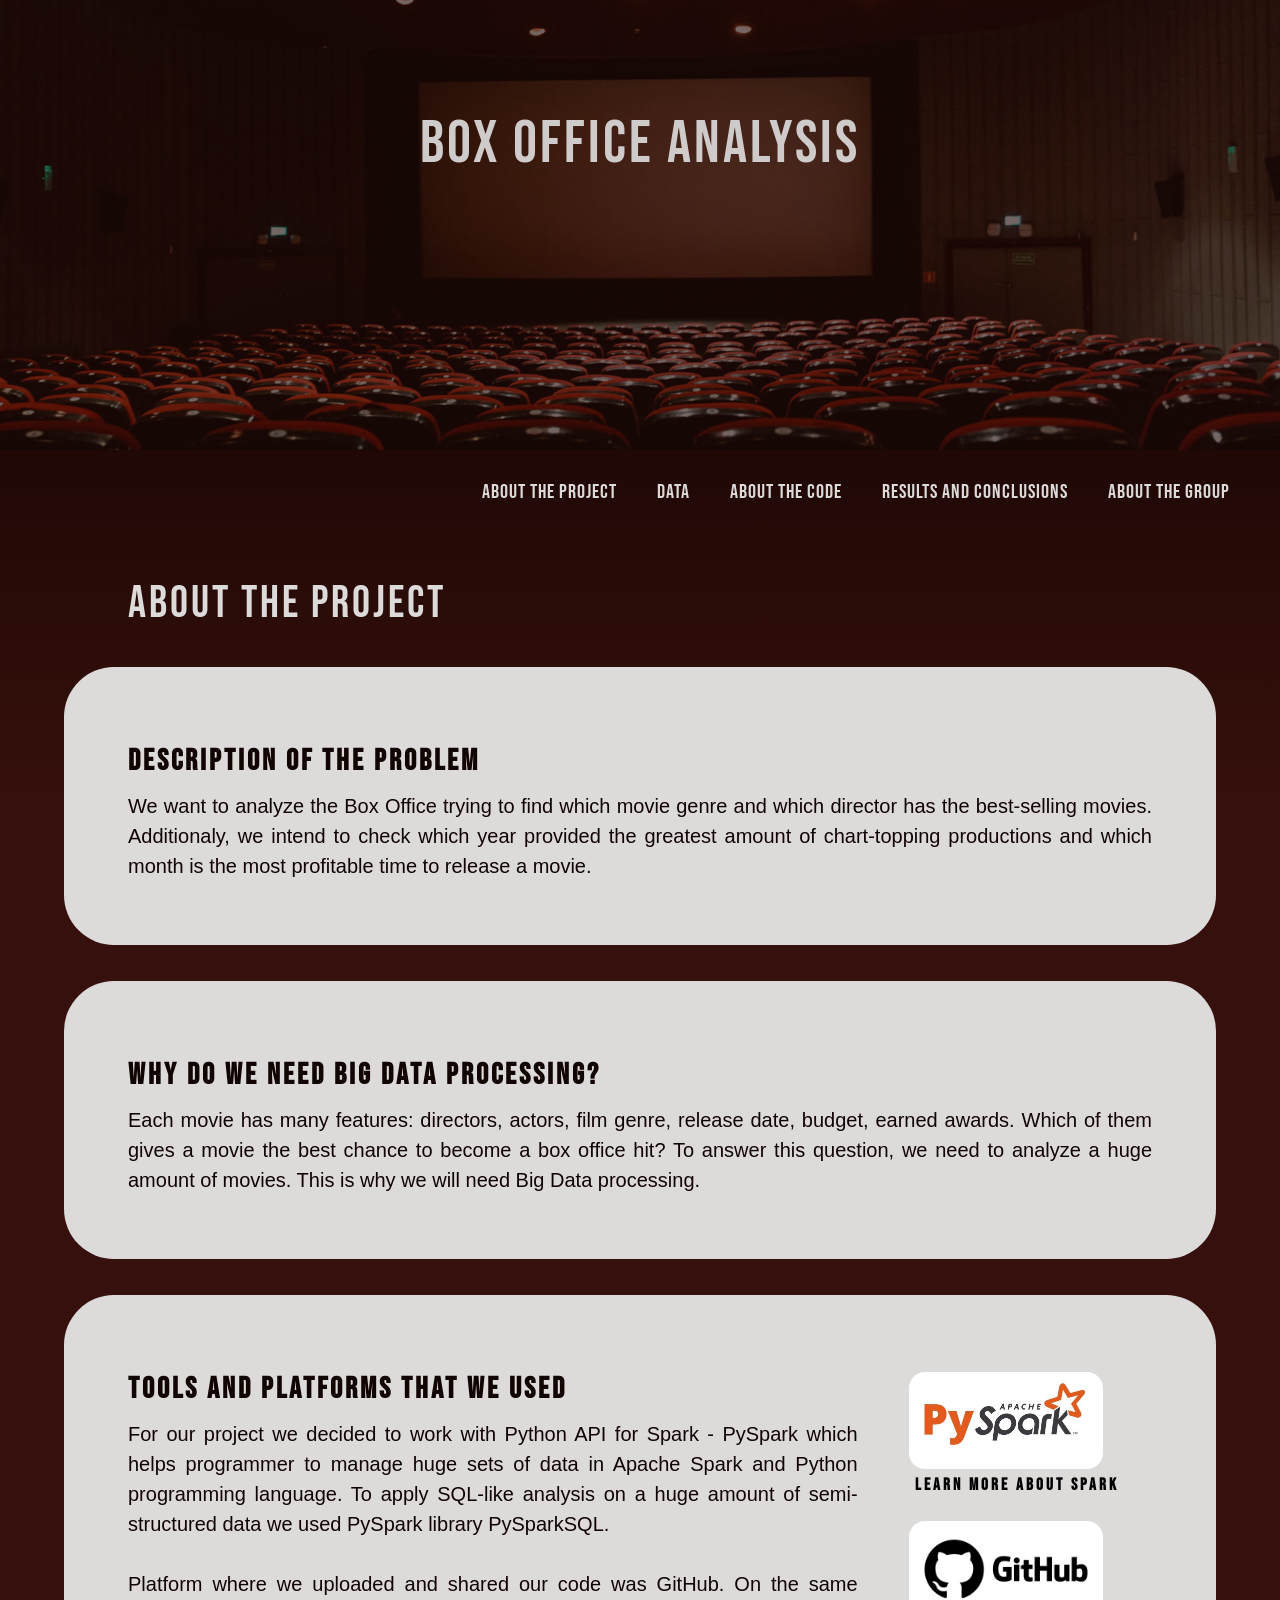
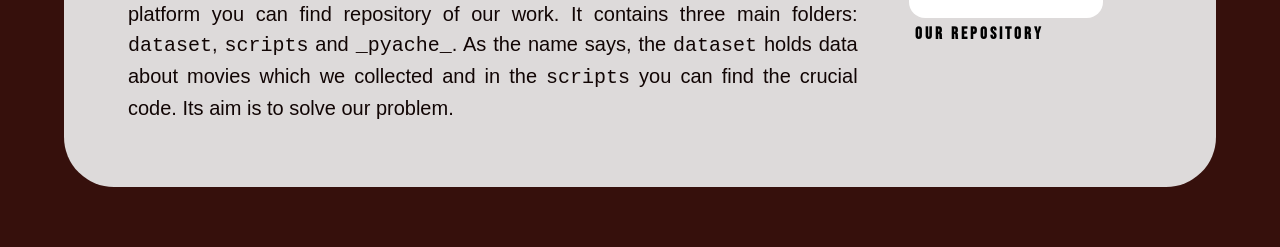
<file: index.html>
<html lang ="en">
<head>
    <!-- <meta chaset="UTF-8"> -->
    <!-- <meta http-equiv="X-UA-Compatible" content="IE=edge"> -->
    <meta name ="viewport" content="width=device-width, initial-scale=1.0">
    <title>Boxoffice Analysis</title>
    <link rel = "stylesheet" href = "style.css">
    <link rel="preconnect" href="https://fonts.googleapis.com">
    <link rel="preconnect" href="https://fonts.gstatic.com" crossorigin>
    <link href="https://fonts.googleapis.com/css2?family=Bebas+Neue&family=Rethink+Sans:wght@500&display=swap" rel="stylesheet">
</head>
<body>
    <section class="header">
        <div class="title">Box Office Analysis</div>          
    </section>
    <section class="container_data">
        <div class="menu">
            <nav>
                <div class="nav-links">
                    <ul>
                        <li><a href="index.html">ABOUT THE PROJECT</a></li>
                        <li><a href="data.html">DATA</a></li>
                        <li><a href="code.html">ABOUT THE CODE</a></li>
                        <li><a href="results.html">RESULTS AND CONCLUSIONS</a></li>
                        <li><a href="about_us.html">ABOUT THE GROUP</a></li>                    
                    </ul>
                </div>            
            </nav>
        </div>

        <div class="text-box">About the project</div>

        <div class="containerdos_data">

                <!-- <div class="box_office_photo">
                    <img src="boxoffice.png">
                </div> -->

                <div class="paragraphuno">
                    <h3>Description of the problem</h3>
                    <p>We want to analyze the Box Office trying to find which movie genre and which director has the best-selling movies. 
                    Additionaly, we intend to check which year provided the greatest amount of chart-topping productions and which month is the most 
                    profitable time to release a movie.
                </p>
                </div>

        </div>

        <div class="containerdos_data">
                <div class ="paragraphuno">
                    <h3>Why do we need Big Data processing?</h3>
                    <p>Each movie has many features: directors, actors, film genre, release date, budget, earned awards. 
                    Which of them gives a movie the best chance to become a box office hit?  To answer this question, we need to analyze a huge 
                    amount of movies. This is why we will need Big Data processing.</p>

                </div>
        </div>
        
        <div class="containerdos_data">
                <div class="paragraph">
                    <h3>Tools and platforms that we used</h3>
                    <p>For our project we decided to work with Python API for Spark - PySpark which helps programmer to manage huge sets of data 
                        in Apache Spark and Python programming language. To apply SQL-like analysis on a huge amount of semi-structured data we 
                        used PySpark library PySparkSQL.
                        <br>
                        <br>
                        Platform where we uploaded and shared our code was GitHub. On the same platform you can find repository of our work. 
                        It contains three main folders: <i>dataset</i>, <i>scripts</i> and <i>_pyache_</i>. As the name says, the <i>dataset</i> holds data 
                        about movies which we collected and in the <i>scripts</i> you can find the crucial code. Its aim is to solve our problem.</p>
                </div>
        

                <div class="photos_index">
                    <a href="https://spark.apache.org/docs/latest/api/python/index.html"><img class="pyspark_photo emphasize-image" src="pyspark.jpg"></a>
                    <h1>Learn more about Spark</h1>
                    <a href="https://github.com/girale06/box-office-analysis"><img class="githubindex_photo emphasize-image" src="githublong.jpg"></a>
                    <h1>Our repository</h1>
                </div>

        </div>
    </section>
</body>
</html>
</file>
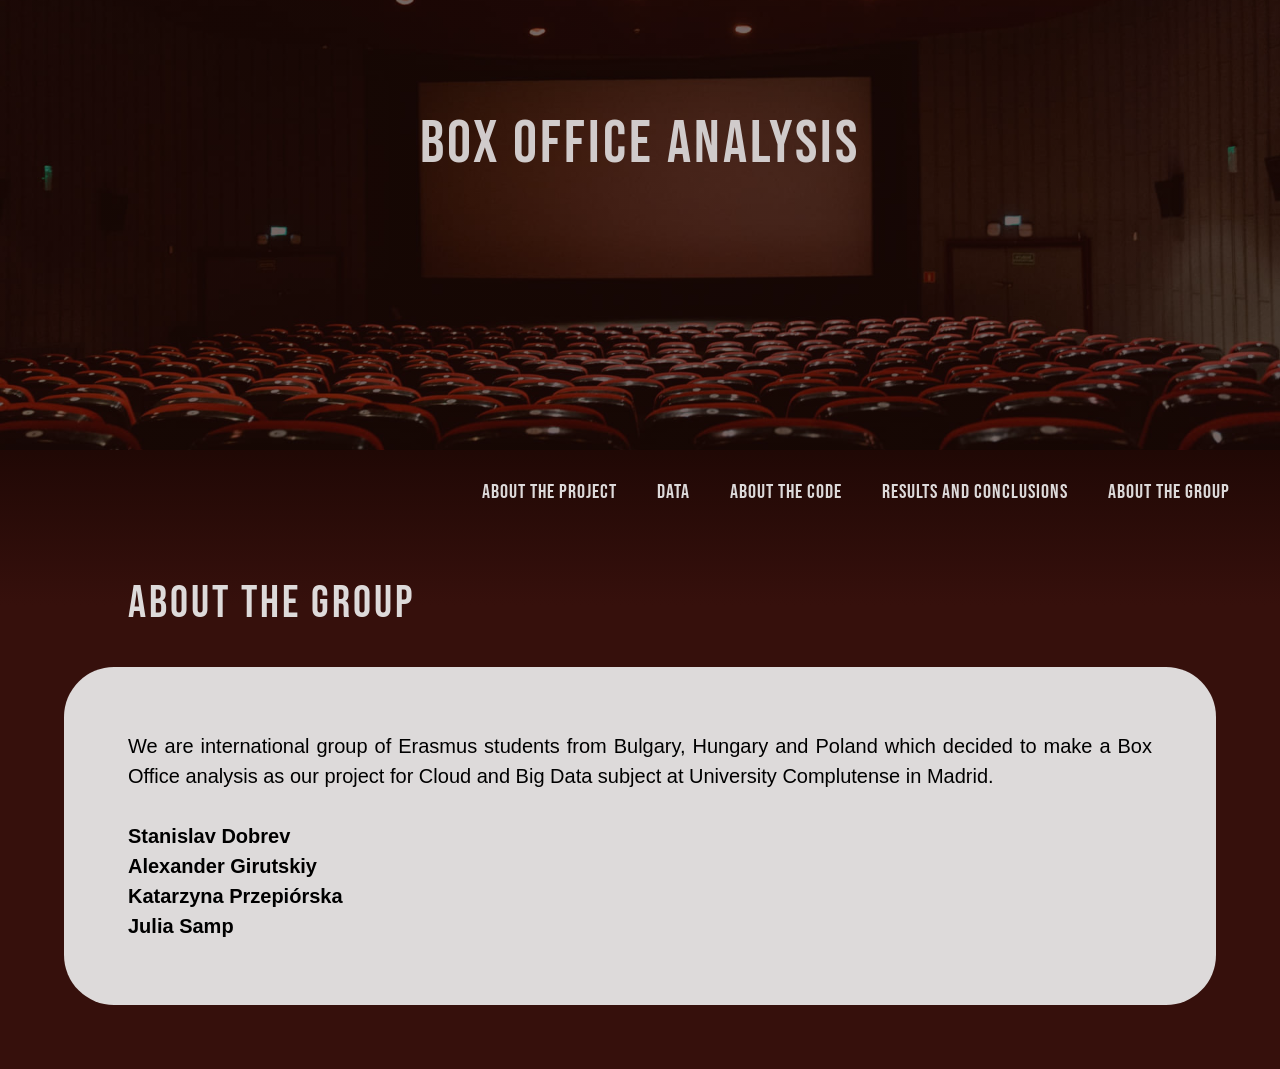
<file: about_us.html>
<!DOCTYPE html>
<html lang ="en">
<head>
    <!-- <meta chaset="UTF-8"> -->
    <!-- <meta http-equiv="X-UA-Compatible" content="IE=edge"> -->
    <meta name ="viewport" content="width=device-width, initial-scale=1.0">
    <title>Boxoffice Analysis</title>
    <link rel = "stylesheet" href = "style.css">
    <link rel="preconnect" href="https://fonts.googleapis.com">
    <link rel="preconnect" href="https://fonts.gstatic.com" crossorigin>
    <link href="https://fonts.googleapis.com/css2?family=Bebas+Neue&family=Rethink+Sans:wght@500&display=swap" rel="stylesheet">
</head>
<body>
    <section class="header">
        <div class="title">Box Office Analysis</div>          
    </section>
    <section class="container_data">
        <div class="menu">
            <nav>
                <div class="nav-links">
                    <ul>
                        <li><a href="index.html">ABOUT THE PROJECT</a></li>
                        <li><a href="data.html">DATA</a></li>
                        <li><a href="code.html">ABOUT THE CODE</a></li>
                        <li><a href="results.html">RESULTS AND CONCLUSIONS</a></li>
                        <li><a href="about_us.html">ABOUT THE GROUP</a></li>  
                    </ul>
                </div>            
            </nav>
        </div>

        <div class="text-box">About the group</div>

        <div class="containerdos_data">
            <p>We are international group of Erasmus students from Bulgary, Hungary and Poland which decided to make a Box Office analysis as 
                our project for Cloud and Big Data subject at University Complutense in Madrid.
                <br>
                <br>
                <b>Stanislav Dobrev</b>
                <br>
                <b>Alexander Girutskiy</b>
                <br>
                <b>Katarzyna Przepiórska</b>
                <br>
                <b>Julia Samp</b></p>

<!-- 
            <div class="name-list">
                <ul>
                    <li><b>Stanislav Dobrev</b></li>
                    <li><b>Alexander Girutskiy</b></li>
                    <li><b>Katarzyna Przepiórska</b></li>
                    <li><b>Julia Samp</b></li>
                </ul>
            </div>         -->
        </div>
    </section>
</body>
</html>
</file>
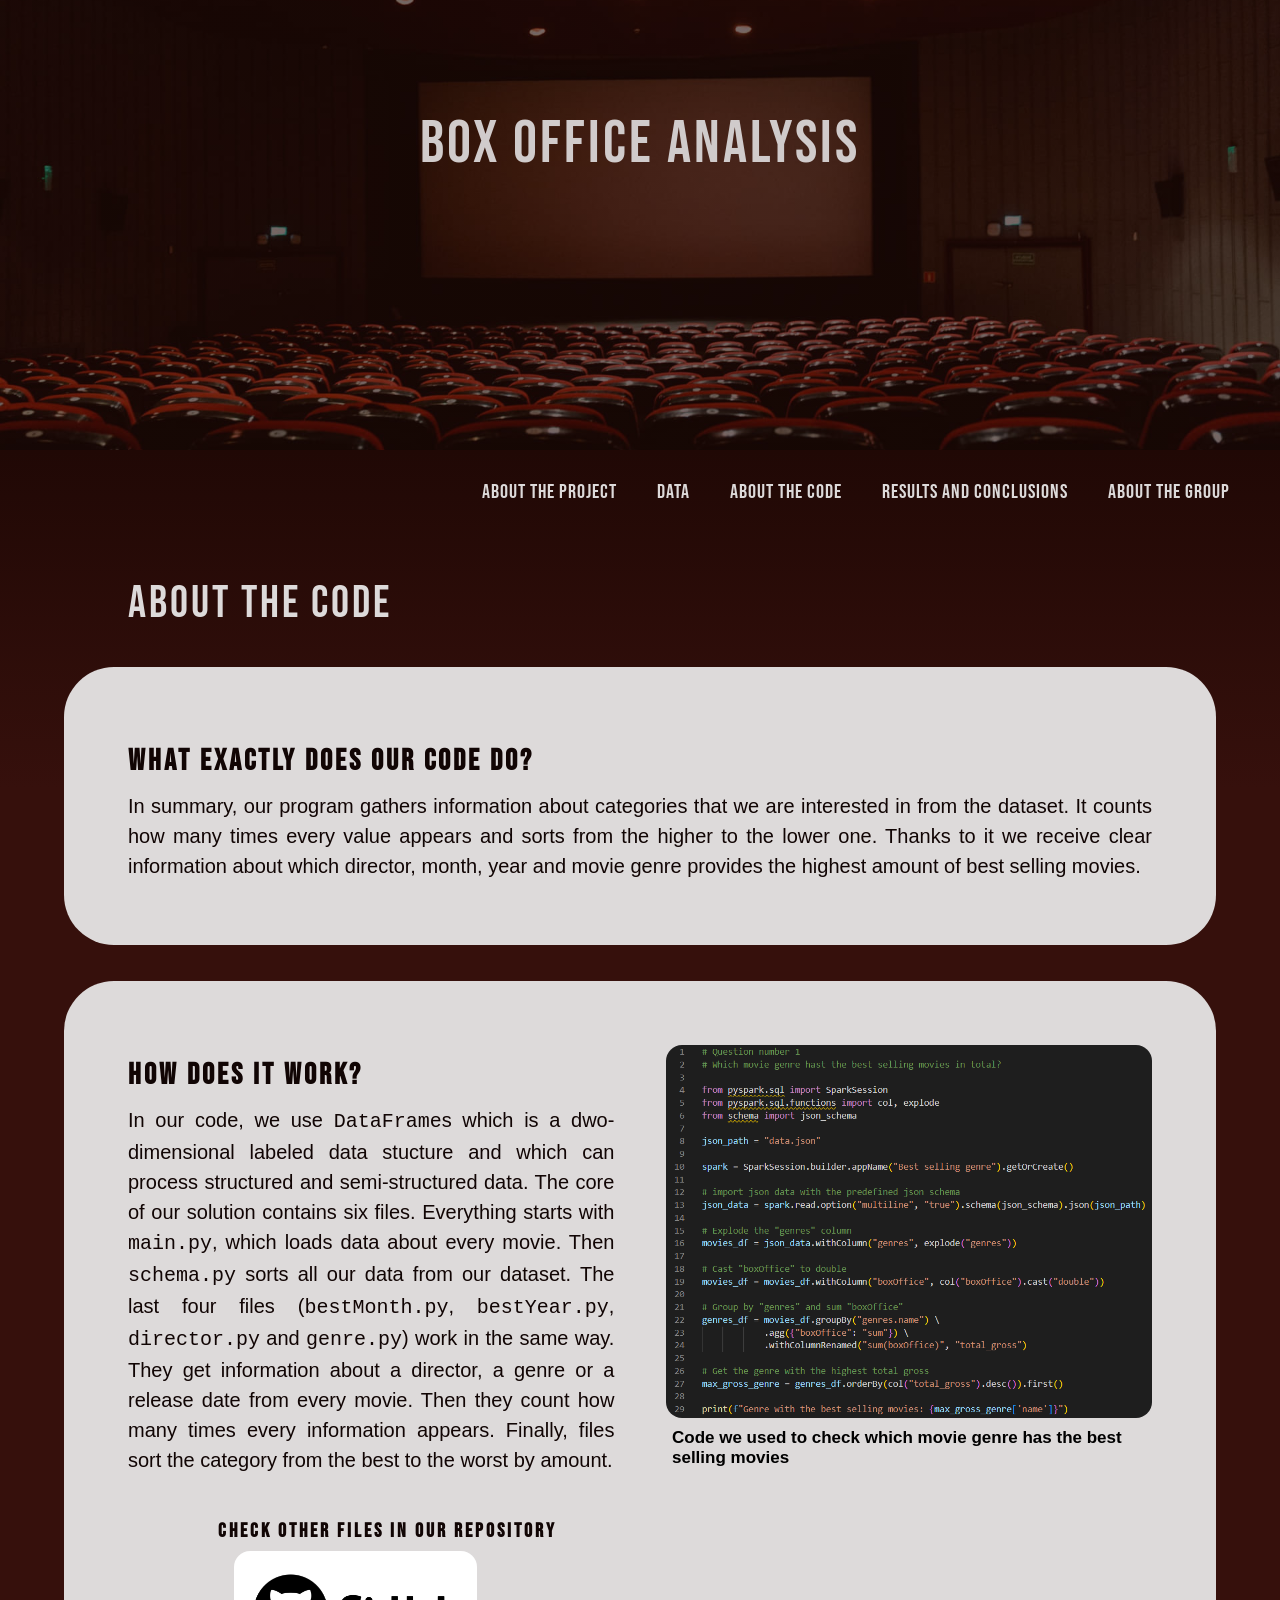
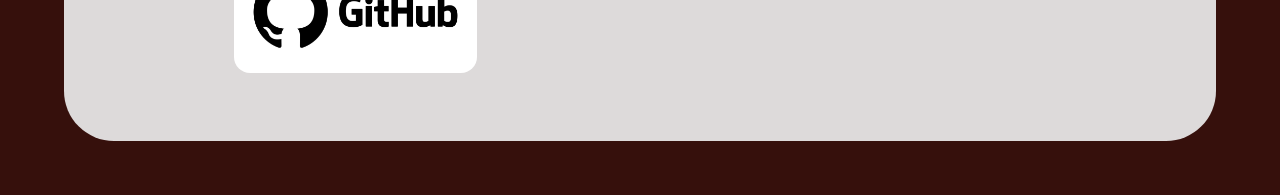
<file: code.html>
<!DOCTYPE html>
<html lang ="en">
<head>
    <!-- <meta chaset="UTF-8"> -->
    <!-- <meta http-equiv="X-UA-Compatible" content="IE=edge"> -->
    <meta name ="viewport" content="width=device-width, initial-scale=1.0">
    <title>Boxoffice Analysis</title>
    <link rel = "stylesheet" href = "style.css">
    <link rel="preconnect" href="https://fonts.googleapis.com">
    <link rel="preconnect" href="https://fonts.gstatic.com" crossorigin>
    <link href="https://fonts.googleapis.com/css2?family=Bebas+Neue&family=Rethink+Sans:wght@500&display=swap" rel="stylesheet">
</head>
<body>
    <section class="header">
        <div class="title">Box Office Analysis</div>          
    </section>
    <section class="container_data">
        <div class="menu">
            <nav>
                <div class="nav-links">
                    <ul>
                        <li><a href="index.html">ABOUT THE PROJECT</a></li>
                        <li><a href="data.html">DATA</a></li>
                        <li><a href="code.html">ABOUT THE CODE</a></li>
                        <li><a href="results.html">RESULTS AND CONCLUSIONS</a></li>
                        <li><a href="about_us.html">ABOUT THE GROUP</a></li>                    
                    </ul>
                </div>            
            </nav>
        </div>

        <div class="text-box">About the code</div>

        <div class="containerdos_data">

            <div class="paragraph_code">
                <h3>What exactly does our code do?</h3>
                <p>In summary, our program gathers information about categories that we are interested in from the dataset. 
                    It counts how many times every value appears and sorts from the higher to the lower one. Thanks to it we
                receive clear information about which director, month, year and movie genre provides the highest amount of best selling movies.</p>
            </div>
            
        </div>

        <div class="containerdos_data">
            
            <div class="paragraphdos_code_and_photo">

                <div class="paragraphdos_code">
                    <h3>How does it work?</h3>
                    <p> In our code, we use <i>DataFrame</i>s which is a dwo-dimensional labeled data stucture and which can process structured 
                        and semi-structured data. The core of our solution contains six files. Everything starts with <i>main.py</i>, which loads 
                        data about every movie. Then <i>schema.py</i> sorts all our data from our dataset. The last four files 
                        (<i>bestMonth.py</i>, <i>bestYear.py</i>, <i>director.py</i> and <i>genre.py</i>) work in the same way. They get information 
                        about a director, a genre or a release date from every movie. Then they count how many times every information appears. 
                        Finally, files sort the category from the best to the worst by amount.</p>
                        <br>
                        <br>
                        <br>
                        <h1>Check other files in our repository</h1>
                </div>

                <!-- <div class="photos_code">
                    <div class="code_photo">
                        <img src="code.png">
                    </div>
                    <p>Code we used to check which movie genre has the best selling movies</p>
                </div> -->

                <a href="https://github.com/girale06/box-office-analysis"><img class="link_photo emphasize-image" src="githublong.jpg"></a>  

        </div>
            
            <div class="code_photo">
                <img src="code.png">
                <h1>Code we used to check which movie genre has the best selling movies</h1>
            </div>

        </div>
        
    </section>
</body>
</html>
</file>
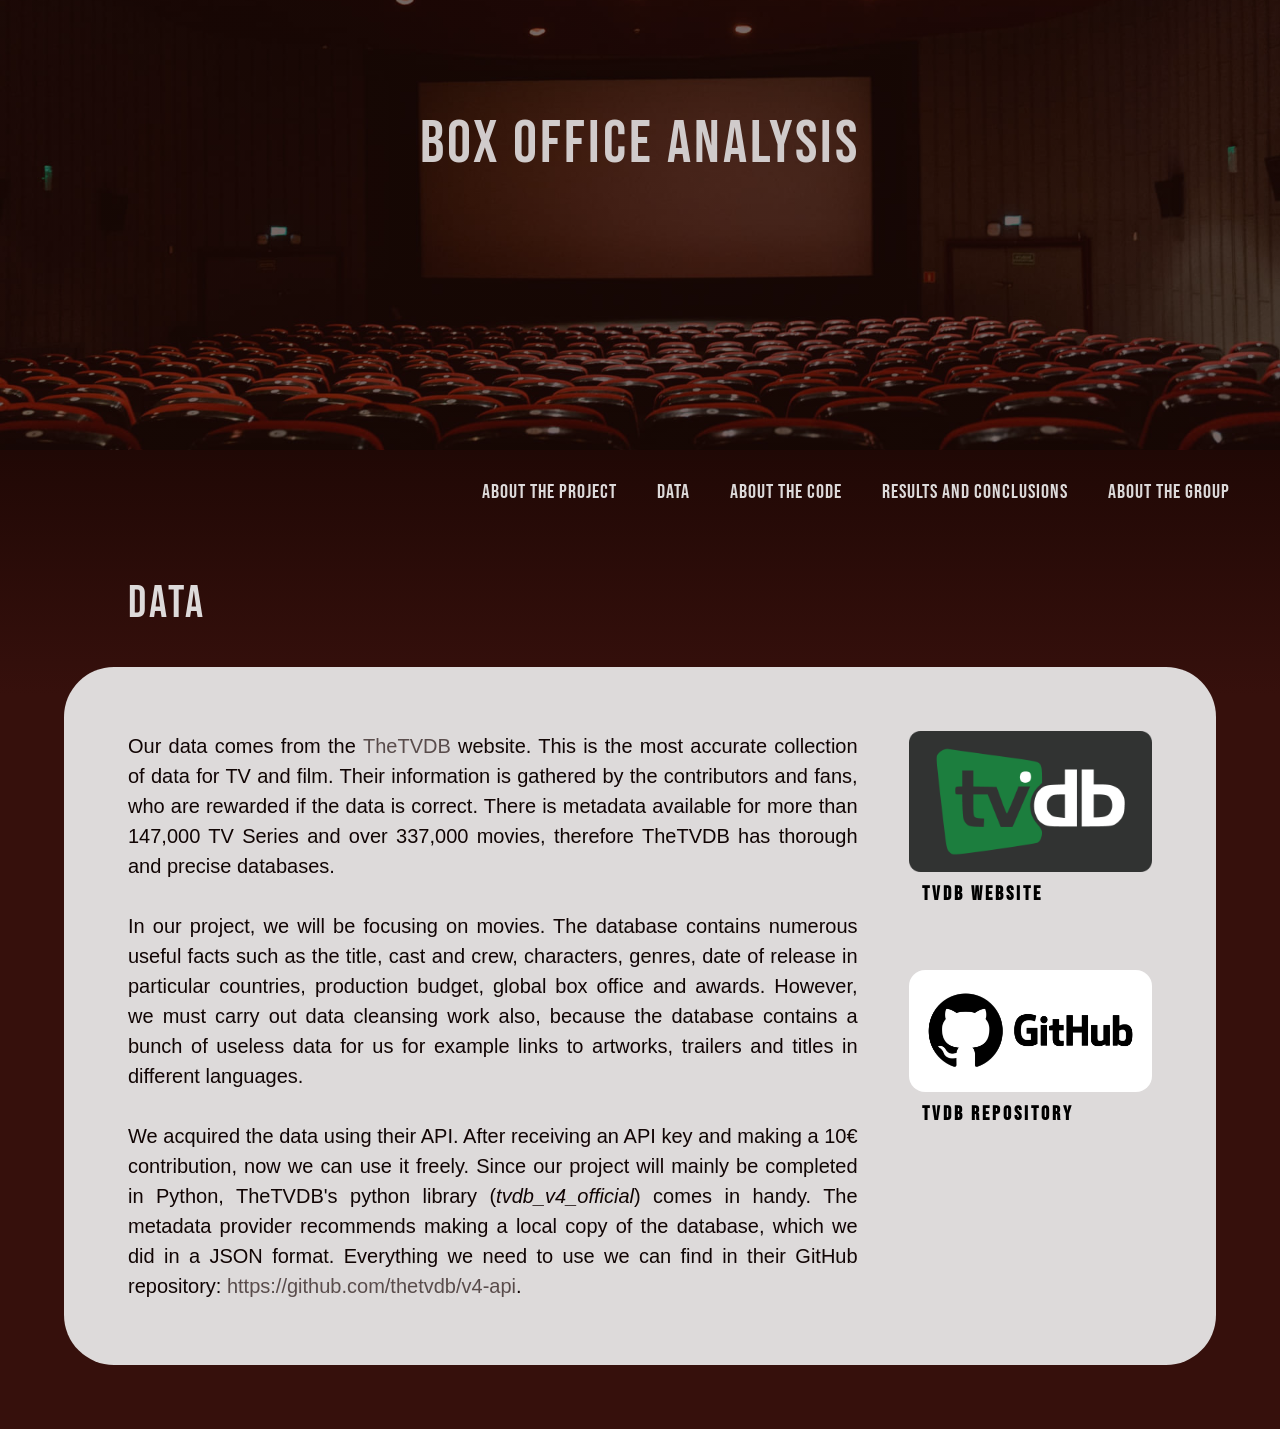
<file: data.html>
<!DOCTYPE html>
<html lang ="en">
<head>
    <!-- <meta chaset="UTF-8"> -->
    <!-- <meta http-equiv="X-UA-Compatible" content="IE=edge"> -->
    <meta name ="viewport" content="width=device-width, initial-scale=1.0">
    <title>Boxoffice Analysis</title>
    <link rel = "stylesheet" href = "style.css">
    <link rel="preconnect" href="https://fonts.googleapis.com">
    <link rel="preconnect" href="https://fonts.gstatic.com" crossorigin>
    <link href="https://fonts.googleapis.com/css2?family=Bebas+Neue&family=Rethink+Sans:wght@500&display=swap" rel="stylesheet">
</head>
<body>
    <section class="header">
        <div class="title">Box Office Analysis</div>          
    </section>
    <section class="container_data">
        <div class="menu">
            <nav>
                <div class="nav-links">
                    <ul>
                        <li><a href="index.html">ABOUT THE PROJECT</a></li>
                        <li class="active"><a href="data.html">DATA</a></li>
                        <li><a href="code.html">ABOUT THE CODE</a></li>
                        <li><a href="results.html">RESULTS AND CONCLUSIONS</a></li>
                        <li><a href="about_us.html">ABOUT THE GROUP</a></li>
                    </ul>
                </div>            
            </nav>
        </div>

        <div class="text-box">Data</div>

        <div class="containerdos_data">
<!-- 
            <div class="text-box-data">
                <h2>Data</h2> -->
            

                <!-- <div class="data_photo">
                    <img src="guardians.png">
                </div> -->

            <div class="paragraph_data">
                <p>Our data comes from the
                <a href="https://thetvdb.com">TheTVDB</a> website. This is the most accurate collection of data 
                    for TV and film. Their information is gathered by the contributors and fans, who are rewarded if 
                    the data is correct. There is metadata available for more than 147,000 TV Series and over 337,000 movies, 
                    therefore TheTVDB has thorough and precise databases. 
                    <br><br>
                    In our project, we will be focusing on movies. 
                    The database contains numerous useful facts such as the title, cast and crew, characters, genres, date 
                    of release in particular countries, production budget, global box office and awards. However,
                    we must carry out data cleansing work also, because the database contains a bunch of useless data for us 
                    for example links to artworks, trailers and titles in different languages. 
                    <br><br>
                    We acquired the data using their API. 
                    After receiving an API key and making a 10€ contribution, now we can use it freely. Since our project will 
                    mainly be completed in Python, TheTVDB's python library (<i>tvdb_v4_official</i>) comes in handy. 
                    The metadata provider recommends making a local copy of the database, which we did in a JSON format. 
                    Everything we need to use we can find in their GitHub repository: <a href="https://github.com/thetvdb/v4-api">https://github.com/thetvdb/v4-api</a>.</p>
            </div>

            
            <div class="photos">
                <a href="https://thetvdb.com/"><img class="tvdb_photo emphasize-image" src="tvdb.png"></a>
                <h1>TVDB website</h1>
                <a href="https://github.com/thetvdb/v4-api"><img class="github_photo emphasize-image" src="githublong.jpg"></a>
                <h1>TVDB repository</h1>
            </div>
<!-- 
            <!-- </div> -->
        </div>
    </section>
</body>
</html>
</file>
<file: style.css>
*{
    margin: 0;
    padding: 0;
    font-family: sans-serif;
}
.header{
    min-height: 50vh;
    width: 100vw;
    background-image: linear-gradient(rgba(32, 8, 5, 0.61), rgba(32, 8, 5, 0.61)),url(CINEMA.jpg);
    background-position: center;
    background-size: cover;
    position: relative;
    display: flex;
    align-items: flex-end;
    justify-content: center;
}
.header >.title{
    width: 90%;
    color: #D0CBCB;
    position: absolute;
    top: 12vh;
    /* left: 85px; */
    font-size: 60px;
    font-family: 'Bebas Neue', sans-serif;
    letter-spacing: 3px;
    text-align: center;
}
/* 
.containerdos {
    width: 85%;
    height: 135vh;
    position: absolute;
    left: 50%;
    transform: translate(-50%, 0);
    margin-top: 150px;
    background: #dddada;
    border-radius: 50px;
} */
.container_data {
    width: 100vw;
    background: linear-gradient(rgba(32, 8, 5, 1) 0% , rgba(54,16,12, 1) 25%);
    position: relative;
    align-items: center;
    padding-bottom: 5vw;
}
.containerdos_data {
    width: calc(85vw - 64px);
    margin: 36px auto 0; /* góra, boki, dół */
    background: #dddada;
    border-radius: 50px;
    padding: 64px;
    display: flex;
    flex-wrap: nowrap;
}
.menu{
    width: 100vw;
    height: 10vh;
}
.menu ul{
    display: inline-flex;
    margin: 30px;
}
.menu ul li{
    list-style: none;
    margin: 0 20px;
    color:#dddada;
    cursor: pointer;
}
.nav-links{
    flex: 1;
    text-align: right;
}
.nav-links ul li a{
    color: #dddada;
    font-size: 20px;
    text-decoration: none;
    font-family: 'Bebas Neue', sans-serif;
    letter-spacing: 1px;
}
.nav-links ul li a::after{
    content:'';
    width: 0;
    height: 3px;
    background: #dddada;
    display: block;
    margin: auto;
    transition: 0.5s;
}
.nav-links ul li a:hover::after{
    width: 100%;
}


/* INDEX */
.text-box {
    color: #dddada;
    font-family: 'Bebas Neue', sans-serif;
    font-size: 45px;
    letter-spacing: 3px;
    margin-left: calc(7.5vw + 32px);
    margin-top: 36px;
}
.paragraphuno {
    color: #110504;
    width: 100vw;
    /* flex: 3; */
}
.paragraph a {
    list-style: none;
    color:#594C4B;
    font-family: sans-serif;
    font-size: 20px;
    cursor: pointer;
    text-decoration: none; 
    display: inline-block;   
}
.paragraphuno h3 {
    font-family: 'Bebas Neue', sans-serif;
    font-size: 30px;
    letter-spacing: 3px;
    line-height: 2;
}
.paragraphuno p {
    font-size: 20px;
    line-height: 1.5;
    text-align: justify;
    display: inline-block;
}
.paragraph {
    color: #110504;
    flex: 3;
}
.paragraph a {
    list-style: none;
    color:#594C4B;
    font-family: sans-serif;
    font-size: 20px;
    cursor: pointer;
    text-decoration: none; 
    display: inline-block;   
}
.paragraph h3 {
    font-family: 'Bebas Neue', sans-serif;
    font-size: 30px;
    letter-spacing: 3px;
    line-height: 2;
}
.paragraph p {
    font-size: 20px;
    line-height: 1.5;
    text-align: justify;
    display: inline-block;
}
.box_office_photo{
    float: right;
    margin-right: 70px;
    margin-top: 80px;
}
.container_photos{
    float: right;
    width: 30%;
    margin-top: 1px;
    position:relative;
}
.container_photos h1{
    font-family: 'Bebas Neue', sans-serif;
    font-size: 20px;
    letter-spacing: 3px;
    margin-left: 6px;
    margin-top: 165px;
    position:absolute;
}
.container_photos h2{
    font-family: 'Bebas Neue', sans-serif;
    font-size: 20px;
    letter-spacing: 3px;
    margin-left: 50px;
    margin-top: 415px;
    position: absolute;
}
.paragraphdos{
    width: 53%;
    margin-top: 50px;
    margin-left: 65px;
}
.paragraphdos h3{
    font-family: 'Bebas Neue', sans-serif;
    font-size: 30px;
    letter-spacing: 3px;
    line-height: 2;
}
.paragraphdos p{
    font-size: 20px;
    line-height: 1.5;
    text-align: justify;
}
.paragraphtres{
    float: left;
    width: 53%;
    margin-top: 50px;
    margin-left: 65px;
}
.paragraphtres h3{
    font-family: 'Bebas Neue', sans-serif;
    font-size: 30px;
    letter-spacing: 3px;
    line-height: 2;
}
.paragraphtres p{
    font-size: 20px;
    line-height: 1.5;
    text-align: justify;
}
.paragraphtres h4{
    font-family: 'Bebas Neue', sans-serif;
    font-size: 25px;
    letter-spacing: 3px;
    line-height: 2;
}

/* DATA */
.text-box-data{
    width: 60%;
    float: left;
    top: 95px;
    margin-left: 150px;
    color: #dddada;
    position: absolute;
}
.text-box-data h2 {
    font-family: 'Bebas Neue', sans-serif;
    font-size: 45px;
    letter-spacing: 3px;
    line-height: 3;
}
.paragraph_data {
    color: #110504;
    flex: 3;
}
.paragraph_data a {
    list-style: none;
    color:#594C4B;
    font-family: sans-serif;
    font-size: 20px;
    cursor: pointer;
    text-decoration: none; 
    display: inline-block;   
}
.paragraph_data h3 {
    font-family: 'Bebas Neue', sans-serif;
    font-size: 30px;
    letter-spacing: 3px;
    line-height: 2;
}
.paragraph_data p {
    font-size: 20px;
    line-height: 1.5;
    text-align: justify;
    display: inline-block;
}
.paragraph i {
    font-style: normal;
    font-family: monospace;
}
.photos_index{
    margin-left: 4vw;
    margin-top: 1vw;
    flex: 1;
}
.photos_index h1 {
    font-family: 'Bebas Neue', sans-serif;
    font-size: 20px;
    letter-spacing: 3px;
    margin-top: 0.5vw;
    margin-left: 1vw;
}
.photos {
    margin-left: 4vw;
    flex: 1;
}
.photos h1 {
    font-family: 'Bebas Neue', sans-serif;
    font-size: 20px;
    letter-spacing: 3px;
    margin-top: 0.5vw;
    margin-left: 1vw;
}
.photos_index h1 {
    font-family: 'Bebas Neue', sans-serif;
    font-size: 17px;
    letter-spacing: 3px;
    margin-top: 0.5vw;
    margin-left: 0.5vw;
}
.emphasize-image:hover { /* when cursor enters the image */
    transition-duration: 0.5s;
    transition-timing-function: cubic-bezier(0,1,.5,1);
}
.emphasize-image { /* when cursor leaves the image */
    transition-duration: 5s;
    transition-timing-function: cubic-bezier(0,1,.5,1);
}
.tvdb_photo {
    width: 100%;
}
.tvdb_photo:hover {
    transform: scale(1.05);
}
.github_photo {
    margin-top: 5vw;
    width: 100%;
    border-radius: 16px;
}
.github_photo:hover {
    transform: scale(1.05);
}
.pyspark_photo{
    /* margin-top: 5vw; */
    width: 80%;
    border-radius: 16px;
}
.pyspark_photo:hover{
    transform: scale(1.05);
}
.githubindex_photo {
    margin-top: 2vw;
    width: 80%;
    border-radius: 16px;
}
.githubindex_photo:hover {
    transform: scale(1.05);
}

/* CODE */
.code_photo {
    margin-left: 4vw;
    flex: 1;
}
.code_photo h1 {
    font-size: 17px;
    margin-top: 0.5vw;
    margin-left: 0.5vw;
}
.code_photo img {
    width: 100%;
    border-radius: 16px;
}
.paragraph_code {
    color: #110504;
    width: 100vw;
    /* flex: 3; */
}
.paragraph_code a {
    list-style: none;
    color:#594C4B;
    font-family: sans-serif;
    font-size: 20px;
    cursor: pointer;
    text-decoration: none; 
    display: inline-block;   
}
.paragraph_code h3 {
    font-family: 'Bebas Neue', sans-serif;
    font-size: 30px;
    letter-spacing: 3px;
    line-height: 2;
}
.paragraph_code p {
    font-size: 20px;
    line-height: 1.5;
    text-align: justify;
    display: inline-block;
}
.paragraphdos_code{
    color: #110504;
    flex: 3;
}
.paragraphdos_code h3 {
    font-family: 'Bebas Neue', sans-serif;
    font-size: 30px;
    letter-spacing: 3px;
    line-height: 2;
}
.paragraphdos_code p {
    font-size: 20px;
    line-height: 1.5;
    text-align: justify;
    display: inline-block;
}
.paragraphdos_code h1 {
    font-family: 'Bebas Neue', sans-serif;
    font-size: 20px;
    letter-spacing: 3px;
    line-height: 2;
    margin-left: 7vw;
}
.paragraphdos_code i {
    font-style: normal;
    font-family: monospace;
}
.paragraphdos_code_and_photo {
    align-items: center;
    flex: 1;
}
.paragraphdos_code_and_photo a {
    margin: 0 auto;
}
.link_photo {
    width: 50%;
    /* transition: 1s; */
    border-radius: 16px;
    margin-left: 8.3vw;
}

/* ABOUT US */
.name-list{
    width: 100vw;
}
.name-list ul li{ 
    list-style: none;
    display: inline-flex;
    margin: 40px;
    color:#110504;
    font-size: 25px;
}
.containerdos_data p{
    font-size: 20px;
    line-height: 1.5;
    text-align: justify;
    display: inline-block;
}
</file>
